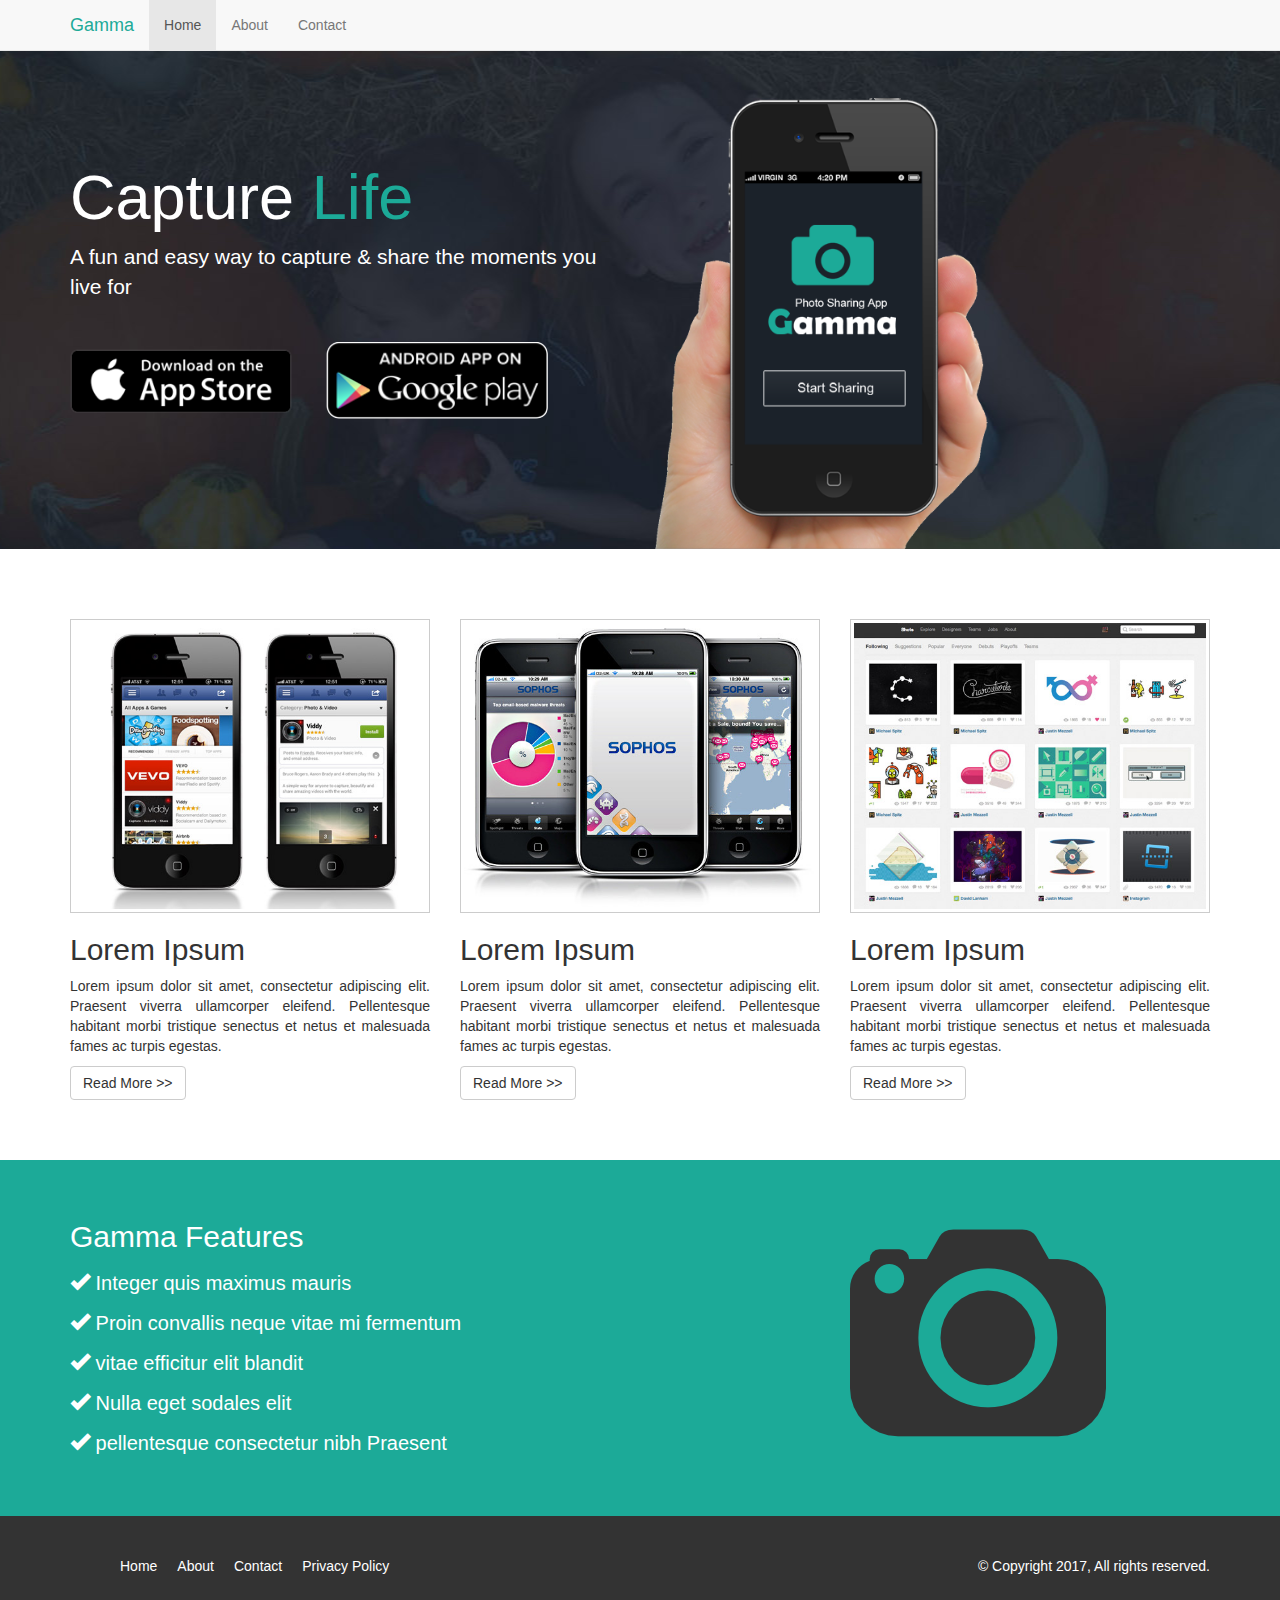
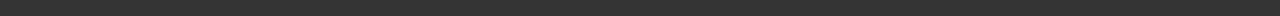
<file: index.html>
<!DOCTYPE html>
<html lang="en">
  <head>
    <meta charset="utf-8">
    <meta http-equiv="X-UA-Compatible" content="IE=edge">
    <meta name="viewport" content="width=device-width, initial-scale=1">
   

    <title>Gamma: Photo Sharing App</title>

    <!-- Bootstrap core CSS -->
    <link href="css/bootstrap.css" rel="stylesheet">

    <!-- Custom styles for this template -->
    <link href="css/style.css" rel="stylesheet">

  </head>

  <body>

    <nav class="navbar navbar-default navbar-fixed-top">
      <div class="container">
        <div class="navbar-header">
          <button type="button" class="navbar-toggle collapsed" data-toggle="collapse" data-target="#navbar" aria-expanded="false" aria-controls="navbar">
            <span class="sr-only">Toggle navigation</span>
            <span class="icon-bar"></span>
            <span class="icon-bar"></span>
            <span class="icon-bar"></span>
          </button>
          <a class="navbar-brand em-text" href="#">Gamma</a>
        </div>
        <div id="navbar" class="collapse navbar-collapse">
          <ul class="nav navbar-nav">
            <li class="active"><a href="index.html">Home</a></li>
            <li><a href="about.html">About</a></li>
            <li><a href="contact.html">Contact</a></li>
          </ul>
        </div><!--/.nav-collapse -->
      </div>
    </nav>

  
    <div class="jumbotron">
      <div class="container">
        <div class="row">
          <div class="col-md-6">
            <h1>Capture <span class="em-text">Life</span></h1>
            <p>A fun and easy way to capture &amp share the moments you live for</p>
            <a href="#"><img class="app-btn" src="img/icon_app_store.png"></a>
            <a href="#"><img class="app-btn" src="img/icon_google_play.png"></a>
          </div>
          <div class="col-md-6">
            <img class="showcase-img" src="img/site_phone.png">
          </div>
        </div>
      </div>
    </div>


    <section id="middle">
      <div class="container">
         <div class="row">
           <div class="col-md-4">
             <img src="img/demo1.jpg" class="demo">
             <h2>Lorem Ipsum</h2>
             <p>Lorem ipsum dolor sit amet, consectetur adipiscing elit. Praesent viverra ullamcorper eleifend. Pellentesque habitant morbi tristique senectus et netus et malesuada fames ac turpis egestas.</p>
             <a href="#" class="btn btn-default">Read More &gt&gt</a>
           </div>
           <div class="col-md-4">
             <img src="img/demo2.jpg" class="demo">
             <h2>Lorem Ipsum</h2>
             <p>Lorem ipsum dolor sit amet, consectetur adipiscing elit. Praesent viverra ullamcorper eleifend. Pellentesque habitant morbi tristique senectus et netus et malesuada fames ac turpis egestas.</p>
             <a href="#" class="btn btn-default">Read More &gt&gt</a>
           </div>
           <div class="col-md-4">
             <img src="img/demo3.jpg" class="demo">
             <h2>Lorem Ipsum</h2>
             <p>Lorem ipsum dolor sit amet, consectetur adipiscing elit. Praesent viverra ullamcorper eleifend. Pellentesque habitant morbi tristique senectus et netus et malesuada fames ac turpis egestas.</p>
             <a href="#" class="btn btn-default">Read More &gt&gt</a>
           </div>
         </div>
      </div>
    </section>

    <section id="feature">
      <div class="container">
        <div class="row">
          <div class="col-md-6">
            <h2>Gamma Features</h2>
            <ul>
              <li><i class="glyphicon glyphicon-ok"></i> Integer quis maximus mauris</li>
              <li><i class="glyphicon glyphicon-ok"></i> Proin convallis neque vitae mi fermentum</li>
              <li><i class="glyphicon glyphicon-ok"></i> vitae efficitur elit blandit</li>
              <li><i class="glyphicon glyphicon-ok"></i> Nulla eget sodales elit</li>
              <li><i class="glyphicon glyphicon-ok"></i> pellentesque consectetur nibh Praesent</li>
            </ul>
          </div>
          <div class="col-md-4 col-md-offset-2">
            <img src="img/logo.png" class="big-logo">
          </div>
        </div>
      </div> 
    </section>

    <footer>
      <div class="container">
        <div class="row">
          <div class="col-md-6 col-xs-12">
            <ul>
              <li><a href="#">Home</a></li>
              <li><a href="#">About</a></li>
              <li><a href="#">Contact</a></li>
              <li><a href="#">Privacy Policy</a></li>
            </ul>
          </div>
          <div class="col-md-6 col-xs-12">
            <p>&copy Copyright 2017, All rights reserved.</p>
          </div>
        </div>
      </div>
    </footer>


    <!-- Bootstrap core JavaScript
    ================================================== -->
    <!-- Placed at the end of the document so the pages load faster -->
    <script src="https://ajax.googleapis.com/ajax/libs/jquery/1.12.4/jquery.min.js"></script>
  
    <script src="js/bootstrap.js"></script>
    
  </body>
</html>
</file>
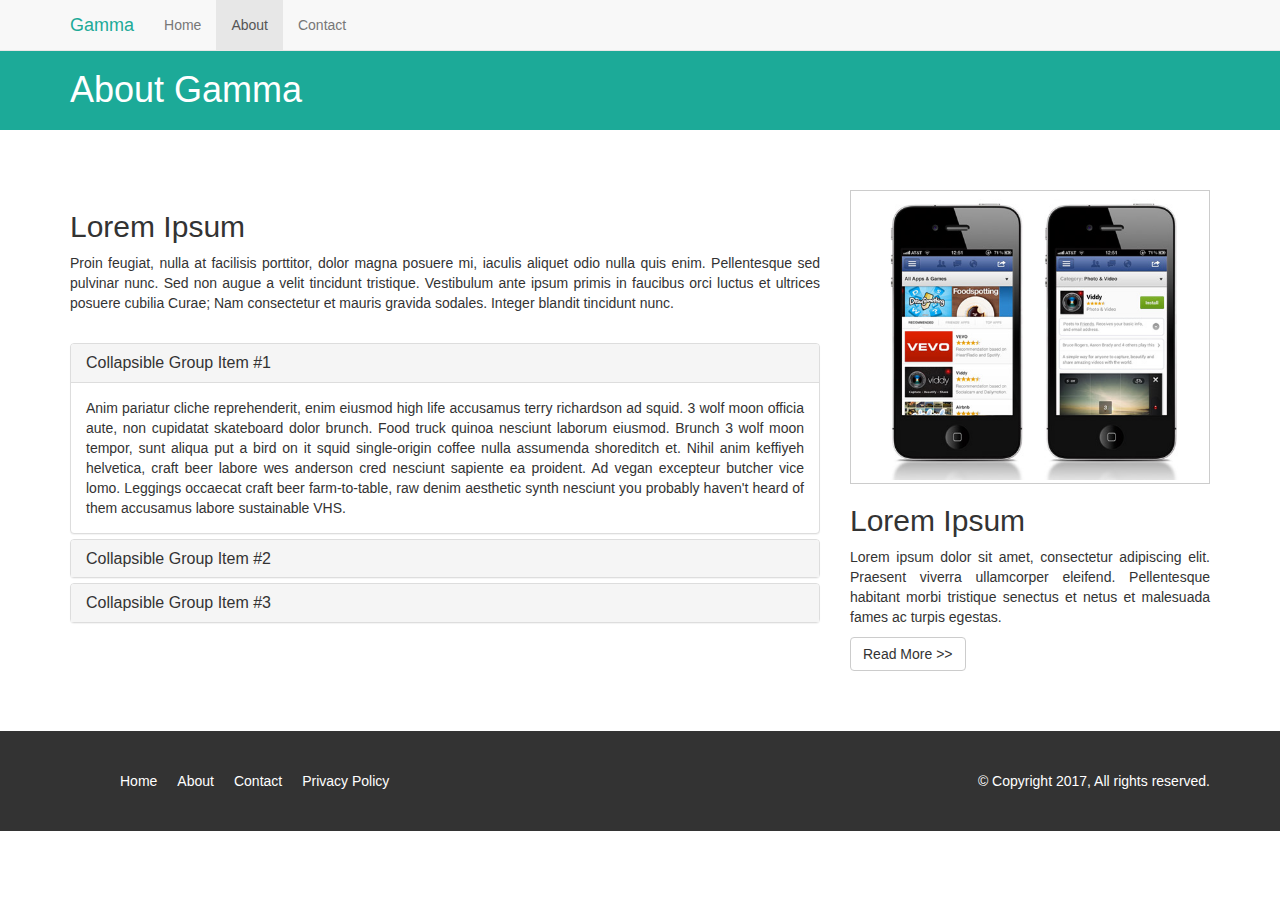
<file: about.html>
<!DOCTYPE html>
<html lang="en">
  <head>
    <meta charset="utf-8">
    <meta http-equiv="X-UA-Compatible" content="IE=edge">
    <meta name="viewport" content="width=device-width, initial-scale=1">
   

    <title>Gamma: About</title>

    <!-- Bootstrap core CSS -->
    <link href="css/bootstrap.css" rel="stylesheet">

    <!-- Custom styles for this template -->
    <link href="css/style.css" rel="stylesheet">

  </head>

  <body>

    <nav class="navbar navbar-default navbar-fixed-top">
      <div class="container">
        <div class="navbar-header">
          <button type="button" class="navbar-toggle collapsed" data-toggle="collapse" data-target="#navbar" aria-expanded="false" aria-controls="navbar">
            <span class="sr-only">Toggle navigation</span>
            <span class="icon-bar"></span>
            <span class="icon-bar"></span>
            <span class="icon-bar"></span>
          </button>
          <a class="navbar-brand em-text" href="#">Gamma</a>
        </div>
        <div id="navbar" class="collapse navbar-collapse">
          <ul class="nav navbar-nav">
            <li><a href="index.html">Home</a></li>
            <li class="active"><a href="about.html">About</a></li>
            <li><a href="contact.html">Contact</a></li>
          </ul>
        </div><!--/.nav-collapse -->
      </div>
    </nav>

    <section id="title-bar">
      <div class="container">
        <div class="row">
          <div class="col-md-12">
            <h1>About Gamma</h1>
          </div>
        </div>
      </div>
    </section>

    <section id="about">
      <div class="container">
         <div class="row">
           <div class="col-md-8">
             <h2>Lorem Ipsum</h2>
             <p>Proin feugiat, nulla at facilisis porttitor, dolor magna posuere mi, iaculis aliquet odio nulla quis enim. Pellentesque sed pulvinar nunc. Sed non augue a velit tincidunt tristique. Vestibulum ante ipsum primis in faucibus orci luctus et ultrices posuere cubilia Curae; Nam consectetur et mauris gravida sodales. Integer blandit tincidunt nunc.</p>
             <br>
             <div class="panel-group" id="accordion" role="tablist" aria-multiselectable="true">
                <div class="panel panel-default">
                  <div class="panel-heading" role="tab" id="headingOne">
                    <h4 class="panel-title">
                      <a role="button" data-toggle="collapse" data-parent="#accordion" href="#collapseOne" aria-expanded="true" aria-controls="collapseOne">
                        Collapsible Group Item #1
                      </a>
                    </h4>
                  </div>
                  <div id="collapseOne" class="panel-collapse collapse in" role="tabpanel" aria-labelledby="headingOne">
                    <div class="panel-body">
                      Anim pariatur cliche reprehenderit, enim eiusmod high life accusamus terry richardson ad squid. 3 wolf moon officia aute, non cupidatat skateboard dolor brunch. Food truck quinoa nesciunt laborum eiusmod. Brunch 3 wolf moon tempor, sunt aliqua put a bird on it squid single-origin coffee nulla assumenda shoreditch et. Nihil anim keffiyeh helvetica, craft beer labore wes anderson cred nesciunt sapiente ea proident. Ad vegan excepteur butcher vice lomo. Leggings occaecat craft beer farm-to-table, raw denim aesthetic synth nesciunt you probably haven't heard of them accusamus labore sustainable VHS.
                    </div>
                  </div>
                </div>
                <div class="panel panel-default">
                  <div class="panel-heading" role="tab" id="headingTwo">
                    <h4 class="panel-title">
                      <a class="collapsed" role="button" data-toggle="collapse" data-parent="#accordion" href="#collapseTwo" aria-expanded="false" aria-controls="collapseTwo">
                        Collapsible Group Item #2
                      </a>
                    </h4>
                  </div>
                  <div id="collapseTwo" class="panel-collapse collapse" role="tabpanel" aria-labelledby="headingTwo">
                    <div class="panel-body">
                      Anim pariatur cliche reprehenderit, enim eiusmod high life accusamus terry richardson ad squid. 3 wolf moon officia aute, non cupidatat skateboard dolor brunch. Food truck quinoa nesciunt laborum eiusmod. Brunch 3 wolf moon tempor, sunt aliqua put a bird on it squid single-origin coffee nulla assumenda shoreditch et. Nihil anim keffiyeh helvetica, craft beer labore wes anderson cred nesciunt sapiente ea proident. Ad vegan excepteur butcher vice lomo. Leggings occaecat craft beer farm-to-table, raw denim aesthetic synth nesciunt you probably haven't heard of them accusamus labore sustainable VHS.
                    </div>
                  </div>
                </div>
                <div class="panel panel-default">
                  <div class="panel-heading" role="tab" id="headingThree">
                    <h4 class="panel-title">
                      <a class="collapsed" role="button" data-toggle="collapse" data-parent="#accordion" href="#collapseThree" aria-expanded="false" aria-controls="collapseThree">
                        Collapsible Group Item #3
                      </a>
                    </h4>
                  </div>
                  <div id="collapseThree" class="panel-collapse collapse" role="tabpanel" aria-labelledby="headingThree">
                    <div class="panel-body">
                      Anim pariatur cliche reprehenderit, enim eiusmod high life accusamus terry richardson ad squid. 3 wolf moon officia aute, non cupidatat skateboard dolor brunch. Food truck quinoa nesciunt laborum eiusmod. Brunch 3 wolf moon tempor, sunt aliqua put a bird on it squid single-origin coffee nulla assumenda shoreditch et. Nihil anim keffiyeh helvetica, craft beer labore wes anderson cred nesciunt sapiente ea proident. Ad vegan excepteur butcher vice lomo. Leggings occaecat craft beer farm-to-table, raw denim aesthetic synth nesciunt you probably haven't heard of them accusamus labore sustainable VHS.
                    </div>
                  </div>
                </div>
              </div>
           </div>
           <div class="col-md-4">
             <img src="img/demo1.jpg" class="demo">
             <h2>Lorem Ipsum</h2>
             <p>Lorem ipsum dolor sit amet, consectetur adipiscing elit. Praesent viverra ullamcorper eleifend. Pellentesque habitant morbi tristique senectus et netus et malesuada fames ac turpis egestas.</p>
             <a href="#" class="btn btn-default">Read More &gt&gt</a>
           </div>
         </div>
      </div>
    </section>


    <footer>
      <div class="container">
        <div class="row">
          <div class="col-md-6 col-xs-12">
            <ul>
              <li><a href="#">Home</a></li>
              <li><a href="#">About</a></li>
              <li><a href="#">Contact</a></li>
              <li><a href="#">Privacy Policy</a></li>
            </ul>
          </div>
          <div class="col-md-6 col-xs-12">
            <p>&copy Copyright 2017, All rights reserved.</p>
          </div>
        </div>
      </div>
    </footer>


    <!-- Bootstrap core JavaScript
    ================================================== -->
    <!-- Placed at the end of the document so the pages load faster -->
    <script src="https://ajax.googleapis.com/ajax/libs/jquery/1.12.4/jquery.min.js"></script>
  
    <script src="js/bootstrap.js"></script>
    
  </body>
</html>
</file>
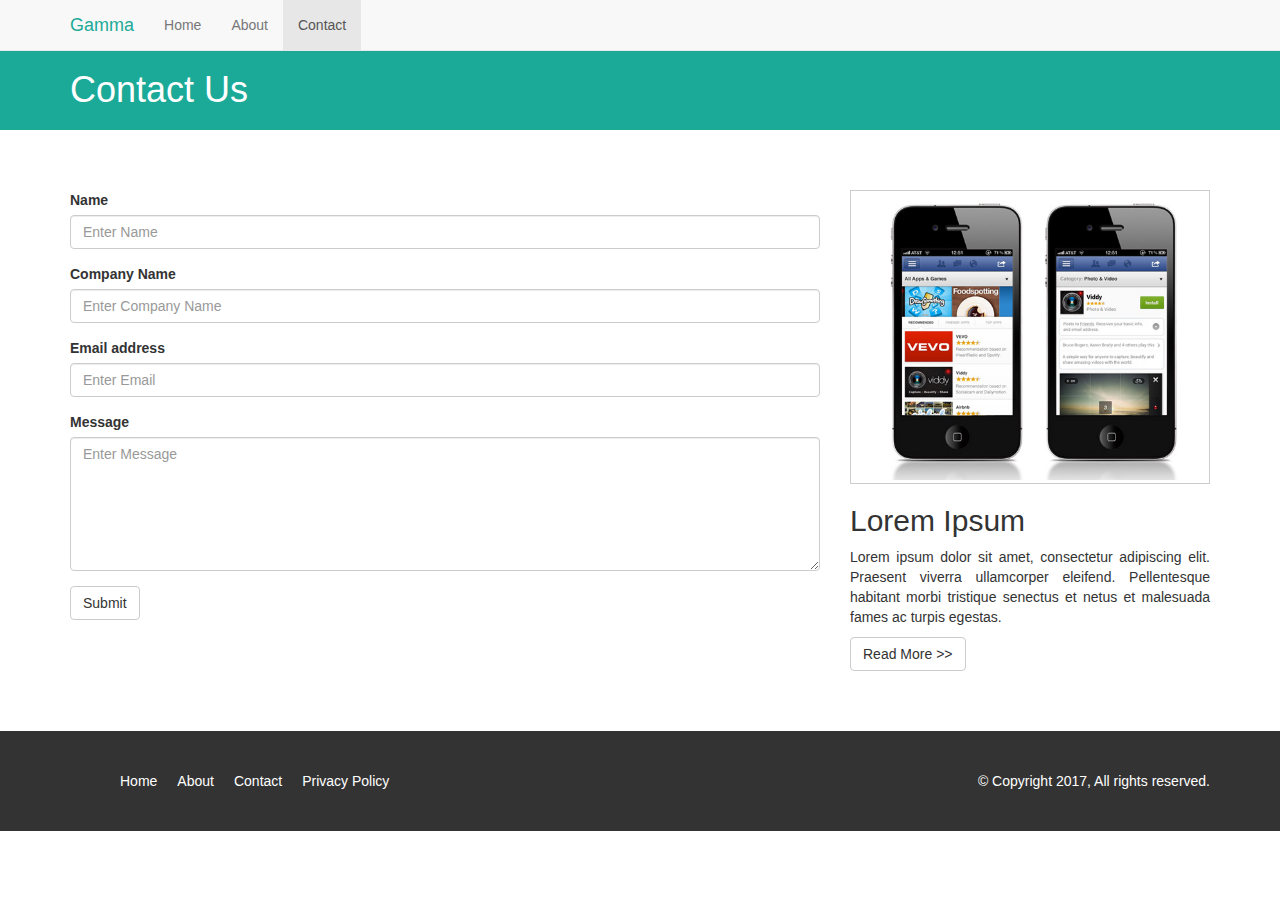
<file: contact.html>
<!DOCTYPE html>
<html lang="en">
  <head>
    <meta charset="utf-8">
    <meta http-equiv="X-UA-Compatible" content="IE=edge">
    <meta name="viewport" content="width=device-width, initial-scale=1">
   

    <title>Gamma: Contact</title>

    <!-- Bootstrap core CSS -->
    <link href="css/bootstrap.css" rel="stylesheet">

    <!-- Custom styles for this template -->
    <link href="css/style.css" rel="stylesheet">

  </head>

  <body>

    <nav class="navbar navbar-default navbar-fixed-top">
      <div class="container">
        <div class="navbar-header">
          <button type="button" class="navbar-toggle collapsed" data-toggle="collapse" data-target="#navbar" aria-expanded="false" aria-controls="navbar">
            <span class="sr-only">Toggle navigation</span>
            <span class="icon-bar"></span>
            <span class="icon-bar"></span>
            <span class="icon-bar"></span>
          </button>
          <a class="navbar-brand em-text" href="#">Gamma</a>
        </div>
        <div id="navbar" class="collapse navbar-collapse">
          <ul class="nav navbar-nav">
            <li><a href="index.html">Home</a></li>
            <li><a href="about.html">About</a></li>
            <li class="active"><a href="contact.html">Contact</a></li>
          </ul>
        </div><!--/.nav-collapse -->
      </div>
    </nav>

    <section id="title-bar">
      <div class="container">
        <div class="row">
          <div class="col-md-12">
            <h1>Contact Us</h1>
          </div>
        </div>
      </div>
    </section>

    <section id="about">
      <div class="container">
         <div class="row">
           <div class="col-md-8">
             <form>
               <div class="form-group">
                  <label>Name</label>
                  <input type="text" class="form-control" placeholder="Enter Name">
                </div>
                <div class="form-group">
                  <label>Company Name</label>
                  <input type="text" class="form-control" placeholder="Enter Company Name">
                </div>
                <div class="form-group">
                  <label>Email address</label>
                  <input type="email" class="form-control" placeholder="Enter Email">
                </div>
                <div class="form-group">
                  <label>Message</label>
                  <textarea class="form-control" placeholder="Enter Message" rows="6"></textarea>
                </div>                           
                <button type="submit" class="btn btn-default">Submit</button>
            </form>
           </div>
           <div class="col-md-4">
             <img src="img/demo1.jpg" class="demo">
             <h2>Lorem Ipsum</h2>
             <p>Lorem ipsum dolor sit amet, consectetur adipiscing elit. Praesent viverra ullamcorper eleifend. Pellentesque habitant morbi tristique senectus et netus et malesuada fames ac turpis egestas.</p>
             <a href="#" class="btn btn-default">Read More &gt&gt</a>
           </div>
         </div>
      </div>
    </section>


    <footer>
      <div class="container">
        <div class="row">
          <div class="col-md-6 col-xs-12">
            <ul>
              <li><a href="#">Home</a></li>
              <li><a href="#">About</a></li>
              <li><a href="#">Contact</a></li>
              <li><a href="#">Privacy Policy</a></li>
            </ul>
          </div>
          <div class="col-md-6 col-xs-12">
            <p>&copy Copyright 2017, All rights reserved.</p>
          </div>
        </div>
      </div>
    </footer>


    <!-- Bootstrap core JavaScript
    ================================================== -->
    <!-- Placed at the end of the document so the pages load faster -->
    <script src="https://ajax.googleapis.com/ajax/libs/jquery/1.12.4/jquery.min.js"></script>
  
    <script src="js/bootstrap.js"></script>
    
  </body>
</html>
</file>
<file: css/style.css>
body {
  padding-top: 50px;
}
.em-text{
	color: #1caa98 !important;
}
section{
	padding: 40px 0 40px 0;
}
.jumbotron{
	background:#1b222a url(../img/site_showcase_bg.jpg) no-repeat top center;
	color: #ffffff;
	height: 499px;
	overflow: none;
}
.jumbotron h1{
	margin-top: 65px;
}
.jumbotron p{
	margin-bottom: 40px;
}
.jumbotron img.app-btn{
	width: 40%;
	margin-right: 30px;
}
.jumbotron img.showcase-img{
	width: 75%;
	
}
.col-md-4, .col-md-8{
	margin-bottom: 20px;
}
img.demo{
	width: 100%;
	padding: 3px;
	border: 1px solid #cccccc;
}
#middle p, .col-md-4 p, #about p, #about .panel-body{
	text-align:justify;
}
section#feature{
	background: #1caa98;
	padding: 40px 0 40px 0;
	color: #ffffff;
	overflow: auto;
}
section#feature ul li{
	list-style-type: none;
	line-height: 2.0em;
	font-size: 20px;
}
section#feature ul{
	padding: 0;
	margin: 0;
}
footer{
	background: #333;
	padding: 40px 0 30px 0;
	color: #fff;
}
footer li{
	list-style: none;
	float: left;
	padding: 0 10px 0 10px;
}

footer a{
	color: #fff;
}
footer p{
	float: right;
}

section#title-bar{
	padding: 0;
	margin: 0;
	height: 80px;
	background: #1caa98;
	color: #fff;
}
section#title-bar{
	margin-bottom: 20px;
}

/*MWDIA QUIRES*/

@media (min-width: 1200px){
   .jumbotron img.showcase-img{
   	  width: 60%;
	  height: 451px;
	}
}

@media (max-width: 991px){
   .jumbotron img.showcase-img{
	  display: none;
	}
	
}

@media (min-width: 768px) and (max-width: 990px){
     .jumbotron img.app-btn{
	   width: 30%;
    }
    .jumbotron{
    	height: 400px !important;
    	background-size: 100% 100%;
    }
    .jumbotron h1{
    	margin-top: 10px;
    }
}

@media (max-width: 768px){
  .jumbotron{
    	height: 350px !important;
    	background-size: 100% 100%;
    }
    .jumbotron h1{
    	margin-top: 10px;
    }
}

@media (max-width: 500px){
	.jumbotron{
    	height: 420px !important;
    	background-image: none;
    	text-align: center;
    }
    .jumbotron img.app-btn{
	width: 60%;
	margin:0 auto 30px auto;
	display: block;
   }
   section#feature ul li{
   	font-size: 15px;
   }
   footer p{
   	float: none;
   	text-align:center;
   	padding-top: 20px;
   }
  
}
</file>
